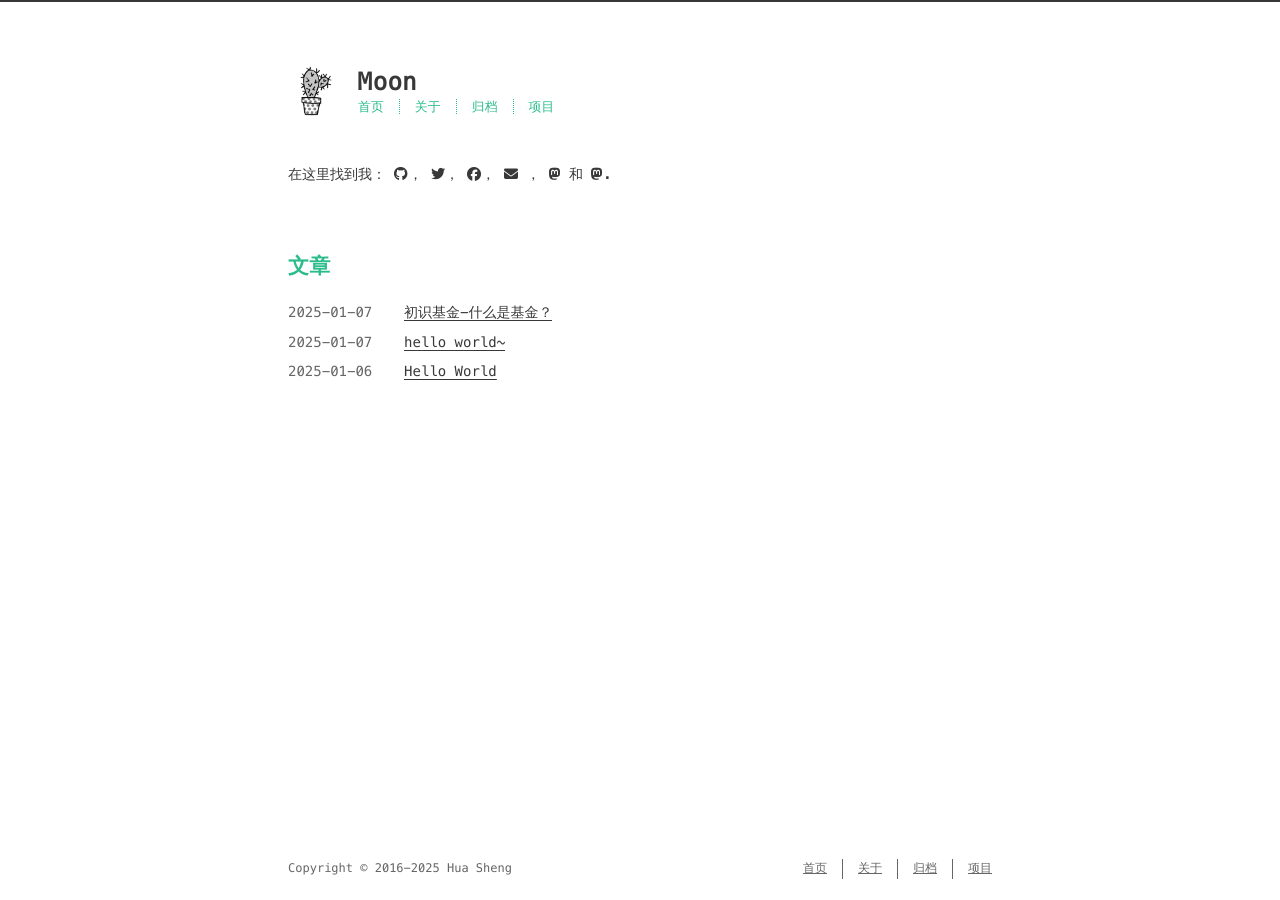
<file: index.html>
<!DOCTYPE html>
<html lang=zh>
<head>
    <!-- so meta -->
    <meta charset="utf-8">
    <meta http-equiv="X-UA-Compatible" content="IE=edge">
    <meta name="HandheldFriendly" content="True">
    <meta name="viewport" content="width=device-width, initial-scale=1, maximum-scale=5" />
    <meta property="og:type" content="website">
<meta property="og:title" content="Moon">
<meta property="og:url" content="http://example.com/index.html">
<meta property="og:site_name" content="Moon">
<meta property="og:locale" content="zh_CN">
<meta property="article:author" content="Hua Sheng">
<meta name="twitter:card" content="summary">
    
    
      
        
          <link rel="shortcut icon" href="/images/favicon.ico">
        
      
      
        
          <link rel="icon" type="image/png" href="/images/favicon-192x192.png" sizes="192x192">
        
      
      
        
          <link rel="apple-touch-icon" sizes="180x180" href="/images/apple-touch-icon.png">
        
      
    
    <!-- title -->
    <title>Moon</title>
    <!-- async scripts -->
    <!-- Google Analytics -->


    <!-- Umami Analytics -->


    <!-- styles -->
    
<link rel="stylesheet" href="/css/style.css">

    <!-- persian styles -->
    
    <!-- rss -->
    
    
	<!-- mathjax -->
	
<meta name="generator" content="Hexo 7.3.0"></head>

<body class="max-width mx-auto px3 ltr">
    
    <div class="content index py4 h-card">
        
          <header id="header">
  <a class="u-url u-uid" href="/">
  
    
      <img id="logo" alt class="u-logo" src="/images/logo.png" />
    
  
    <div id="title">
      <h1 class="p-name">Moon</h1>
    </div>
  </a>
  <div id="nav">
    <ul>
      <li class="icon">
        <a href="#" aria-label="目录"><i class="fa-solid fa-bars fa-2x"></i></a>
      </li>
      <!--
     --><li><a href="/">首页</a></li><!--
   --><!--
     --><li><a href="/about/">关于</a></li><!--
   --><!--
     --><li><a href="/archives/">归档</a></li><!--
   --><!--
     --><li><a target="_blank" rel="noopener" href="http://github.com/probberechts">项目</a></li><!--
   -->
    </ul>
  </div>
</header>

        
        <section id="about" class="p-note">
  
  
    <p>
      在这里找到我：
      
      
      
        
        
          <a class="icon u-url" target="_blank" rel="noopener me" href="http://github.com/probberechts/cactus-dark" aria-label="github" title="github">
            <i class="fa-brands fa-github"></i><!--
      ---></a><!--
    ---><!--
    --->， 
        
      
        
        
          <a class="icon u-url" target="_blank" rel="noopener me" href="/" aria-label="twitter" title="twitter">
            <i class="fa-brands fa-twitter"></i><!--
      ---></a><!--
    ---><!--
    --->， 
        
      
        
        
          <a class="icon u-url" target="_blank" rel="noopener me" href="/" aria-label="facebook" title="facebook">
            <i class="fa-brands fa-facebook"></i><!--
      ---></a><!--
    ---><!--
    --->， 
        
      
        
        
          <a class="icon u-email" target="_blank" rel="noopener" href="mailto:name@email.com" aria-label="mail" title="mail">
            <i class="fa-solid fa-envelope"></i><!--
      ---></a>
        <!--
    --->， 
        
      
        
        
          <a class="icon u-url" target="_blank" rel="noopener me" href="https://mastodon.social/@alice" aria-label="mastodon.social" title="mastodon.social">
            <i class="fa-brands fa-mastodon"></i><!--
      ---></a><!--
    ---><!--
    ---> 和 
        
      
        
        
          <a class="icon u-url" target="_blank" rel="noopener me" href="https://fosstodon.org/@alice" aria-label="fosstodon.org" title="fosstodon.org">
            <i class="fa-brands fa-mastodon"></i><!--
      ---></a><!--
    ---><!--
    --->.
        
      
    </p>
  
</section>

<section id="writing">
  <span class="h1"><a href="/archives/">文章</a></span>
  
  <ul class="post-list">
    
    
      
    
    
      <li class="post-item">
        
    <div class="meta">
      
        
          <time datetime="2025-01-07T03:27:17.000Z" class="dt-published" itemprop="datePublished">2025-01-07</time>
        
      
    </div>


        <span>
    
        <a class="" href="/2025/01/07/%E5%88%9D%E8%AF%86%E5%9F%BA%E9%87%91-%E4%BB%80%E4%B9%88%E6%98%AF%E5%9F%BA%E9%87%91%EF%BC%9F/">初识基金-什么是基金？</a>
    


</span>
      </li>
    
      <li class="post-item">
        
    <div class="meta">
      
        
          <time datetime="2025-01-07T02:15:30.000Z" class="dt-published" itemprop="datePublished">2025-01-07</time>
        
      
    </div>


        <span>
    
        <a class="" href="/2025/01/07/hello-world~/">hello world~</a>
    


</span>
      </li>
    
      <li class="post-item">
        
    <div class="meta">
      
        
          <time datetime="2025-01-06T09:08:22.749Z" class="dt-published" itemprop="datePublished">2025-01-06</time>
        
      
    </div>


        <span>
    
        <a class="" href="/2025/01/06/hello-world/">Hello World</a>
    


</span>
      </li>
    
  </ul>
  
</section>



        
        <footer id="footer">
  <div class="footer-left">
    Copyright &copy;
    
    
    2016-2025
    Hua Sheng
  </div>
  <div class="footer-right">
    <nav>
      <ul>
        <!--
       --><li><a href="/">首页</a></li><!--
     --><!--
       --><li><a href="/about/">关于</a></li><!--
     --><!--
       --><li><a href="/archives/">归档</a></li><!--
     --><!--
       --><li><a target="_blank" rel="noopener" href="http://github.com/probberechts">项目</a></li><!--
     -->
      </ul>
    </nav>
  </div>
</footer>

    </div>
    <!-- styles -->



  <link rel="preload" as="style" href="https://cdnjs.cloudflare.com/ajax/libs/font-awesome/6.4.0/css/all.min.css" crossorigin="anonymous" onload="this.onload=null;this.rel='stylesheet'"/>


    <!-- jquery -->

  <script src="https://cdnjs.cloudflare.com/ajax/libs/jquery/3.6.0/jquery.min.js" crossorigin="anonymous"></script>




<!-- clipboard -->


<script src="/js/main.js"></script>

<!-- search -->

<!-- Baidu Analytics -->

<!-- Cloudflare Analytics -->

<!-- Disqus Comments -->

<!-- utterances Comments -->

</body>
</html>
</file>
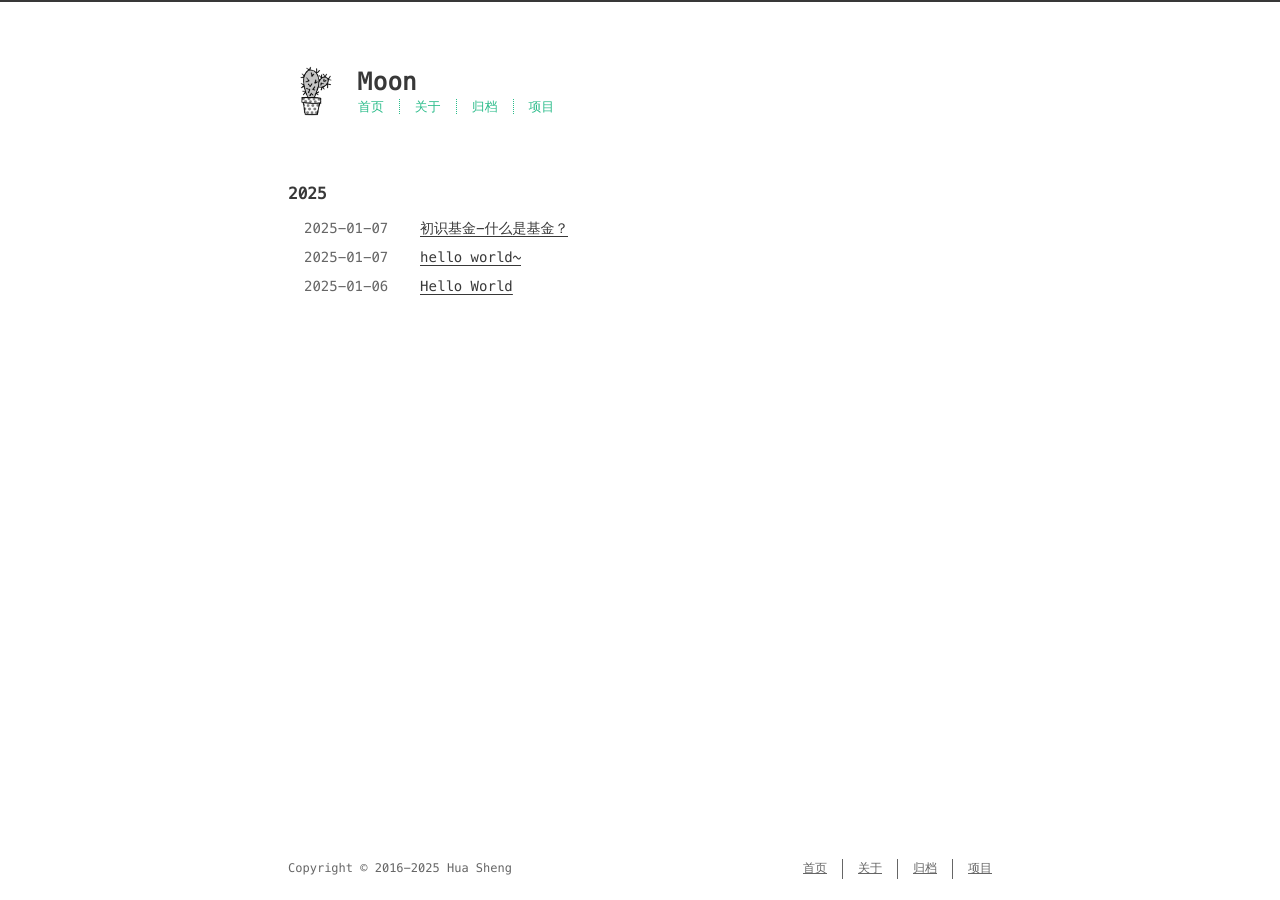
<file: archives/index.html>
<!DOCTYPE html>
<html lang=zh>
<head>
    <!-- so meta -->
    <meta charset="utf-8">
    <meta http-equiv="X-UA-Compatible" content="IE=edge">
    <meta name="HandheldFriendly" content="True">
    <meta name="viewport" content="width=device-width, initial-scale=1, maximum-scale=5" />
    <meta property="og:type" content="website">
<meta property="og:title" content="Moon">
<meta property="og:url" content="http://example.com/archives/index.html">
<meta property="og:site_name" content="Moon">
<meta property="og:locale" content="zh_CN">
<meta property="article:author" content="Hua Sheng">
<meta name="twitter:card" content="summary">
    
    
      
        
          <link rel="shortcut icon" href="/images/favicon.ico">
        
      
      
        
          <link rel="icon" type="image/png" href="/images/favicon-192x192.png" sizes="192x192">
        
      
      
        
          <link rel="apple-touch-icon" sizes="180x180" href="/images/apple-touch-icon.png">
        
      
    
    <!-- title -->
    <title>归档</title>
    <!-- async scripts -->
    <!-- Google Analytics -->


    <!-- Umami Analytics -->


    <!-- styles -->
    
<link rel="stylesheet" href="/css/style.css">

    <!-- persian styles -->
    
    <!-- rss -->
    
    
	<!-- mathjax -->
	
<meta name="generator" content="Hexo 7.3.0"></head>

<body class="max-width mx-auto px3 ltr">
    
    <div class="content index py4 ">
        
          <header id="header">
  <a class="u-url u-uid" href="/">
  
    
      <img id="logo" alt class="u-logo" src="/images/logo.png" />
    
  
    <div id="title">
      <h1 class="p-name">Moon</h1>
    </div>
  </a>
  <div id="nav">
    <ul>
      <li class="icon">
        <a href="#" aria-label="目录"><i class="fa-solid fa-bars fa-2x"></i></a>
      </li>
      <!--
     --><li><a href="/">首页</a></li><!--
   --><!--
     --><li><a href="/about/">关于</a></li><!--
   --><!--
     --><li><a href="/archives/">归档</a></li><!--
   --><!--
     --><li><a target="_blank" rel="noopener" href="http://github.com/probberechts">项目</a></li><!--
   -->
    </ul>
  </div>
</header>

        
        <div id="archive">
  <ul class="post-list">
    
    
    
    
      
      
      
      
        <li class="post-year"><h2>2025</h2></li>
      
      <li class="post-item">
        
    <div class="meta">
      
        
          <time datetime="2025-01-07T03:27:17.000Z" class="dt-published" itemprop="datePublished">2025-01-07</time>
        
      
    </div>


        <span>
    
        <a class="" href="/2025/01/07/%E5%88%9D%E8%AF%86%E5%9F%BA%E9%87%91-%E4%BB%80%E4%B9%88%E6%98%AF%E5%9F%BA%E9%87%91%EF%BC%9F/">初识基金-什么是基金？</a>
    


</span>
      </li>
    
      
      
      
      
      <li class="post-item">
        
    <div class="meta">
      
        
          <time datetime="2025-01-07T02:15:30.000Z" class="dt-published" itemprop="datePublished">2025-01-07</time>
        
      
    </div>


        <span>
    
        <a class="" href="/2025/01/07/hello-world~/">hello world~</a>
    


</span>
      </li>
    
      
      
      
      
      <li class="post-item">
        
    <div class="meta">
      
        
          <time datetime="2025-01-06T09:08:22.749Z" class="dt-published" itemprop="datePublished">2025-01-06</time>
        
      
    </div>


        <span>
    
        <a class="" href="/2025/01/06/hello-world/">Hello World</a>
    


</span>
      </li>
    
  </ul>
  

</div>

        
        <footer id="footer">
  <div class="footer-left">
    Copyright &copy;
    
    
    2016-2025
    Hua Sheng
  </div>
  <div class="footer-right">
    <nav>
      <ul>
        <!--
       --><li><a href="/">首页</a></li><!--
     --><!--
       --><li><a href="/about/">关于</a></li><!--
     --><!--
       --><li><a href="/archives/">归档</a></li><!--
     --><!--
       --><li><a target="_blank" rel="noopener" href="http://github.com/probberechts">项目</a></li><!--
     -->
      </ul>
    </nav>
  </div>
</footer>

    </div>
    <!-- styles -->



  <link rel="preload" as="style" href="https://cdnjs.cloudflare.com/ajax/libs/font-awesome/6.4.0/css/all.min.css" crossorigin="anonymous" onload="this.onload=null;this.rel='stylesheet'"/>


    <!-- jquery -->

  <script src="https://cdnjs.cloudflare.com/ajax/libs/jquery/3.6.0/jquery.min.js" crossorigin="anonymous"></script>




<!-- clipboard -->


<script src="/js/main.js"></script>

<!-- search -->

<!-- Baidu Analytics -->

<!-- Cloudflare Analytics -->

<!-- Disqus Comments -->

<!-- utterances Comments -->

</body>
</html>
</file>
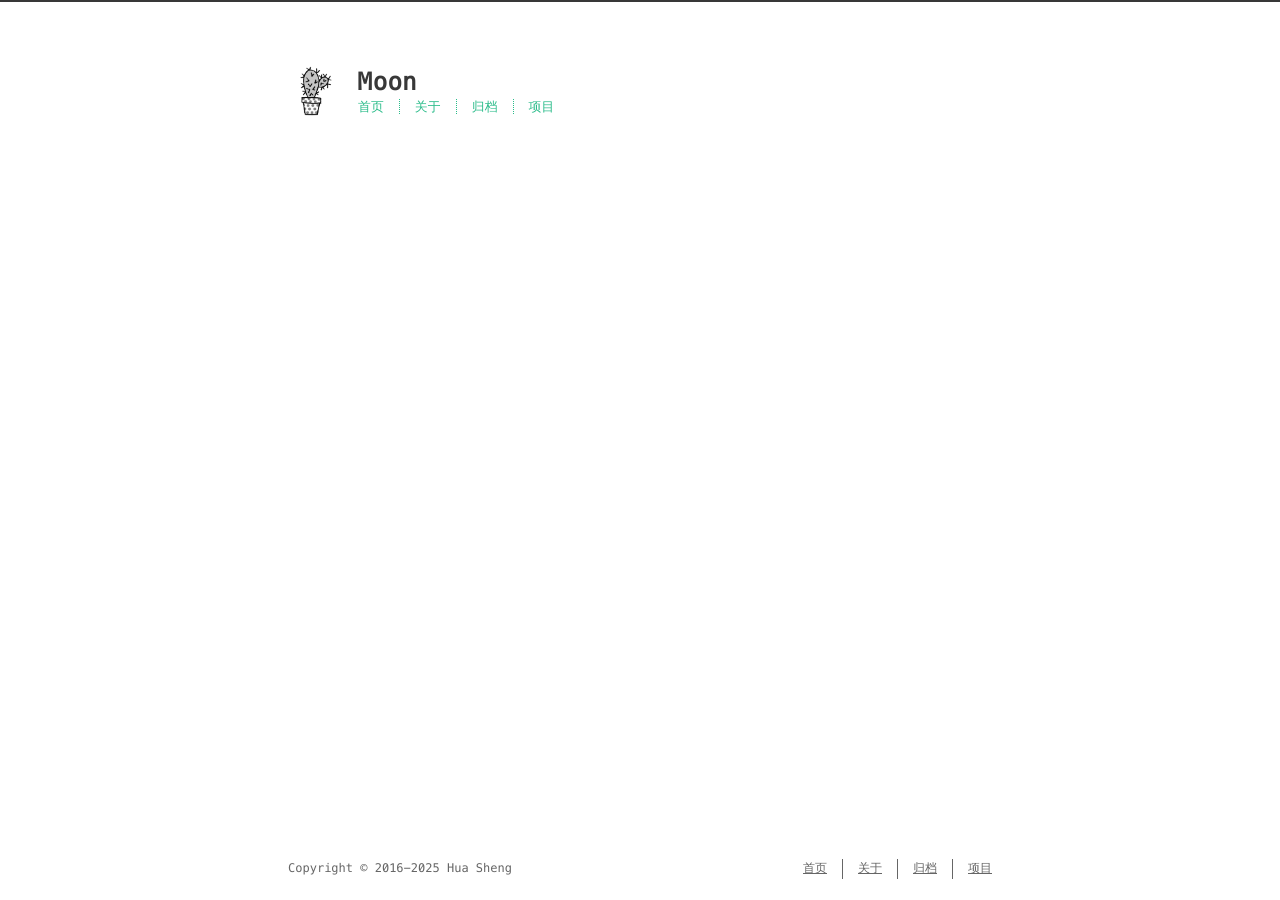
<file: chao/index.html>
<!DOCTYPE html>
<html lang=zh>
<head>
    <!-- so meta -->
    <meta charset="utf-8">
    <meta http-equiv="X-UA-Compatible" content="IE=edge">
    <meta name="HandheldFriendly" content="True">
    <meta name="viewport" content="width=device-width, initial-scale=1, maximum-scale=5" />
    <meta property="og:type" content="website">
<meta property="og:title" content="chao">
<meta property="og:url" content="http://example.com/chao/index.html">
<meta property="og:site_name" content="Moon">
<meta property="og:locale" content="zh_CN">
<meta property="article:published_time" content="2025-01-07T02:14:54.000Z">
<meta property="article:modified_time" content="2025-01-07T02:14:54.760Z">
<meta property="article:author" content="Hua Sheng">
<meta name="twitter:card" content="summary">
    
    
      
        
          <link rel="shortcut icon" href="/images/favicon.ico">
        
      
      
        
          <link rel="icon" type="image/png" href="/images/favicon-192x192.png" sizes="192x192">
        
      
      
        
          <link rel="apple-touch-icon" sizes="180x180" href="/images/apple-touch-icon.png">
        
      
    
    <!-- title -->
    <title>chao</title>
    <!-- async scripts -->
    <!-- Google Analytics -->


    <!-- Umami Analytics -->


    <!-- styles -->
    
<link rel="stylesheet" href="/css/style.css">

    <!-- persian styles -->
    
    <!-- rss -->
    
    
	<!-- mathjax -->
	
<meta name="generator" content="Hexo 7.3.0"></head>

<body class="max-width mx-auto px3 ltr">
    
    <div class="content index py4 ">
        
          <header id="header">
  <a class="u-url u-uid" href="/">
  
    
      <img id="logo" alt class="u-logo" src="/images/logo.png" />
    
  
    <div id="title">
      <h1 class="p-name">Moon</h1>
    </div>
  </a>
  <div id="nav">
    <ul>
      <li class="icon">
        <a href="#" aria-label="目录"><i class="fa-solid fa-bars fa-2x"></i></a>
      </li>
      <!--
     --><li><a href="/">首页</a></li><!--
   --><!--
     --><li><a href="/about/">关于</a></li><!--
   --><!--
     --><li><a href="/archives/">归档</a></li><!--
   --><!--
     --><li><a target="_blank" rel="noopener" href="http://github.com/probberechts">项目</a></li><!--
   -->
    </ul>
  </div>
</header>

        
        <article class="post" itemscope itemtype="http://schema.org/BlogPosting">
  

  <div class="content" itemprop="articleBody">
      
          
        
  </div>
</article>

        
        <footer id="footer">
  <div class="footer-left">
    Copyright &copy;
    
    
    2016-2025
    Hua Sheng
  </div>
  <div class="footer-right">
    <nav>
      <ul>
        <!--
       --><li><a href="/">首页</a></li><!--
     --><!--
       --><li><a href="/about/">关于</a></li><!--
     --><!--
       --><li><a href="/archives/">归档</a></li><!--
     --><!--
       --><li><a target="_blank" rel="noopener" href="http://github.com/probberechts">项目</a></li><!--
     -->
      </ul>
    </nav>
  </div>
</footer>

    </div>
    <!-- styles -->



  <link rel="preload" as="style" href="https://cdnjs.cloudflare.com/ajax/libs/font-awesome/6.4.0/css/all.min.css" crossorigin="anonymous" onload="this.onload=null;this.rel='stylesheet'"/>


    <!-- jquery -->

  <script src="https://cdnjs.cloudflare.com/ajax/libs/jquery/3.6.0/jquery.min.js" crossorigin="anonymous"></script>




<!-- clipboard -->


<script src="/js/main.js"></script>

<!-- search -->

<!-- Baidu Analytics -->

<!-- Cloudflare Analytics -->

<!-- Disqus Comments -->

<!-- utterances Comments -->

</body>
</html>
</file>
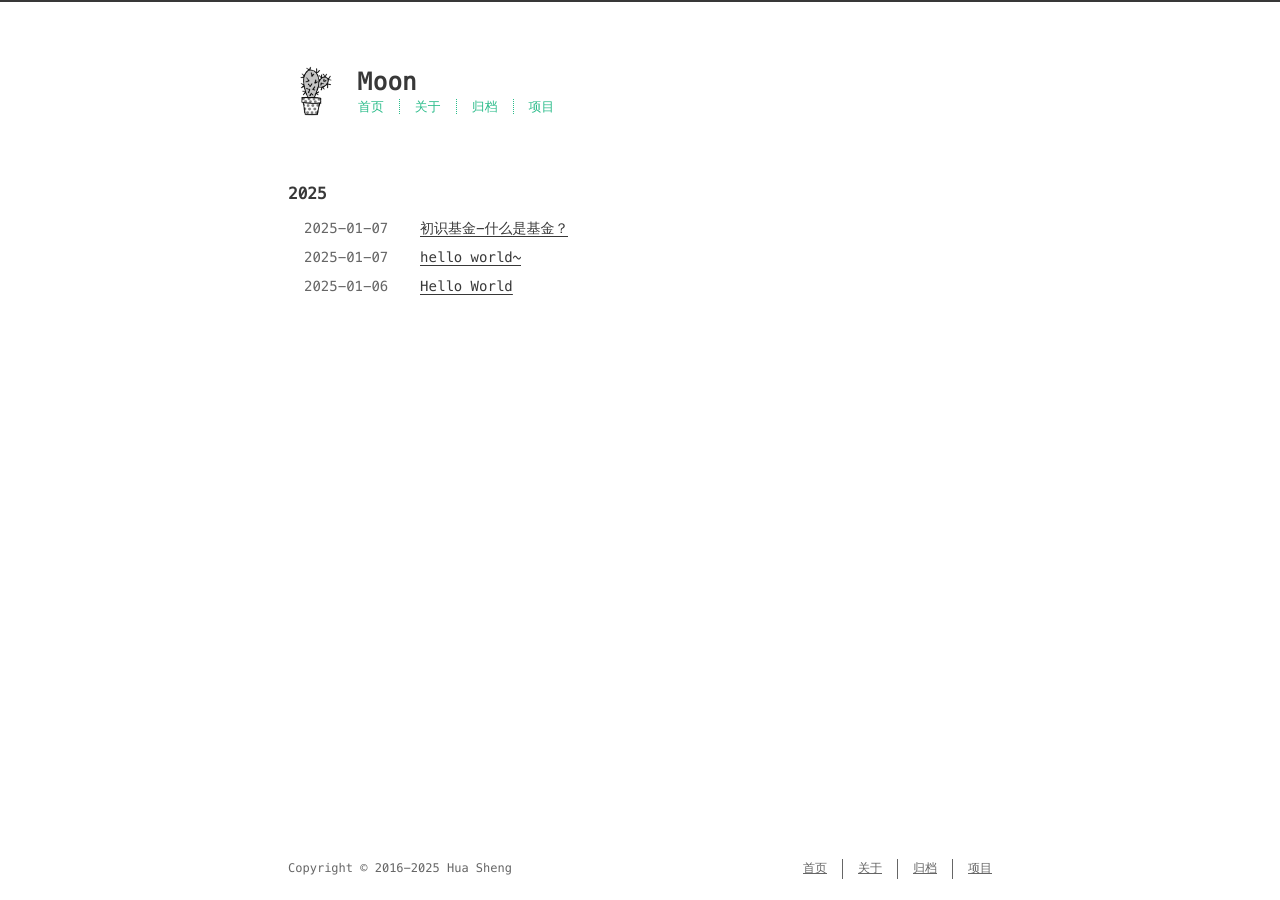
<file: archives/2025/index.html>
<!DOCTYPE html>
<html lang=zh>
<head>
    <!-- so meta -->
    <meta charset="utf-8">
    <meta http-equiv="X-UA-Compatible" content="IE=edge">
    <meta name="HandheldFriendly" content="True">
    <meta name="viewport" content="width=device-width, initial-scale=1, maximum-scale=5" />
    <meta property="og:type" content="website">
<meta property="og:title" content="Moon">
<meta property="og:url" content="http://example.com/archives/2025/index.html">
<meta property="og:site_name" content="Moon">
<meta property="og:locale" content="zh_CN">
<meta property="article:author" content="Hua Sheng">
<meta name="twitter:card" content="summary">
    
    
      
        
          <link rel="shortcut icon" href="/images/favicon.ico">
        
      
      
        
          <link rel="icon" type="image/png" href="/images/favicon-192x192.png" sizes="192x192">
        
      
      
        
          <link rel="apple-touch-icon" sizes="180x180" href="/images/apple-touch-icon.png">
        
      
    
    <!-- title -->
    <title>归档: 2025</title>
    <!-- async scripts -->
    <!-- Google Analytics -->


    <!-- Umami Analytics -->


    <!-- styles -->
    
<link rel="stylesheet" href="/css/style.css">

    <!-- persian styles -->
    
    <!-- rss -->
    
    
	<!-- mathjax -->
	
<meta name="generator" content="Hexo 7.3.0"></head>

<body class="max-width mx-auto px3 ltr">
    
    <div class="content index py4 ">
        
          <header id="header">
  <a class="u-url u-uid" href="/">
  
    
      <img id="logo" alt class="u-logo" src="/images/logo.png" />
    
  
    <div id="title">
      <h1 class="p-name">Moon</h1>
    </div>
  </a>
  <div id="nav">
    <ul>
      <li class="icon">
        <a href="#" aria-label="目录"><i class="fa-solid fa-bars fa-2x"></i></a>
      </li>
      <!--
     --><li><a href="/">首页</a></li><!--
   --><!--
     --><li><a href="/about/">关于</a></li><!--
   --><!--
     --><li><a href="/archives/">归档</a></li><!--
   --><!--
     --><li><a target="_blank" rel="noopener" href="http://github.com/probberechts">项目</a></li><!--
   -->
    </ul>
  </div>
</header>

        
        <div id="archive">
  <ul class="post-list">
    
    
    
    
      
      
      
      
        <li class="post-year"><h2>2025</h2></li>
      
      <li class="post-item">
        
    <div class="meta">
      
        
          <time datetime="2025-01-07T03:27:17.000Z" class="dt-published" itemprop="datePublished">2025-01-07</time>
        
      
    </div>


        <span>
    
        <a class="" href="/2025/01/07/%E5%88%9D%E8%AF%86%E5%9F%BA%E9%87%91-%E4%BB%80%E4%B9%88%E6%98%AF%E5%9F%BA%E9%87%91%EF%BC%9F/">初识基金-什么是基金？</a>
    


</span>
      </li>
    
      
      
      
      
      <li class="post-item">
        
    <div class="meta">
      
        
          <time datetime="2025-01-07T02:15:30.000Z" class="dt-published" itemprop="datePublished">2025-01-07</time>
        
      
    </div>


        <span>
    
        <a class="" href="/2025/01/07/hello-world~/">hello world~</a>
    


</span>
      </li>
    
      
      
      
      
      <li class="post-item">
        
    <div class="meta">
      
        
          <time datetime="2025-01-06T09:08:22.749Z" class="dt-published" itemprop="datePublished">2025-01-06</time>
        
      
    </div>


        <span>
    
        <a class="" href="/2025/01/06/hello-world/">Hello World</a>
    


</span>
      </li>
    
  </ul>
  

</div>

        
        <footer id="footer">
  <div class="footer-left">
    Copyright &copy;
    
    
    2016-2025
    Hua Sheng
  </div>
  <div class="footer-right">
    <nav>
      <ul>
        <!--
       --><li><a href="/">首页</a></li><!--
     --><!--
       --><li><a href="/about/">关于</a></li><!--
     --><!--
       --><li><a href="/archives/">归档</a></li><!--
     --><!--
       --><li><a target="_blank" rel="noopener" href="http://github.com/probberechts">项目</a></li><!--
     -->
      </ul>
    </nav>
  </div>
</footer>

    </div>
    <!-- styles -->



  <link rel="preload" as="style" href="https://cdnjs.cloudflare.com/ajax/libs/font-awesome/6.4.0/css/all.min.css" crossorigin="anonymous" onload="this.onload=null;this.rel='stylesheet'"/>


    <!-- jquery -->

  <script src="https://cdnjs.cloudflare.com/ajax/libs/jquery/3.6.0/jquery.min.js" crossorigin="anonymous"></script>




<!-- clipboard -->


<script src="/js/main.js"></script>

<!-- search -->

<!-- Baidu Analytics -->

<!-- Cloudflare Analytics -->

<!-- Disqus Comments -->

<!-- utterances Comments -->

</body>
</html>
</file>
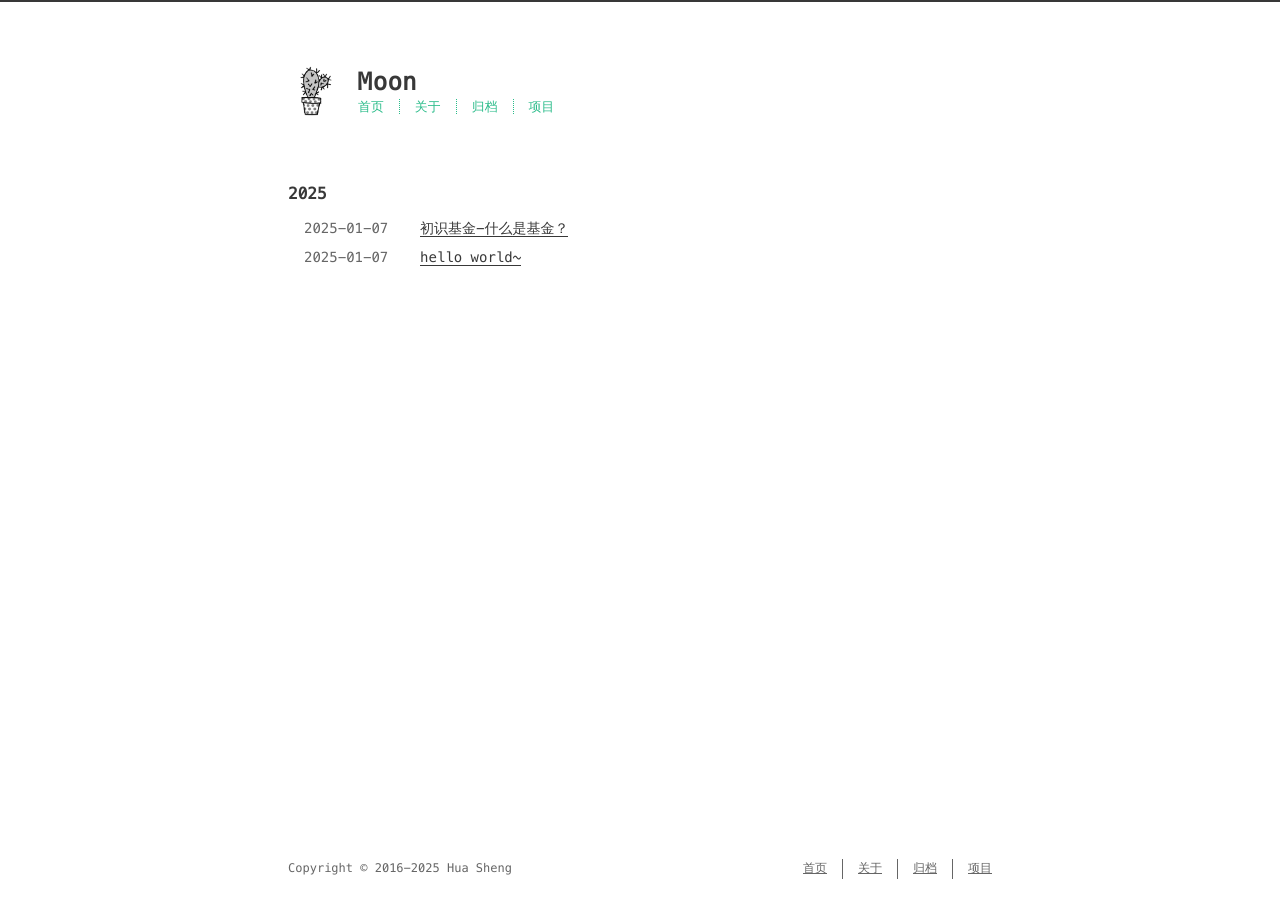
<file: tags/金融-基金/index.html>
<!DOCTYPE html>
<html lang=zh>
<head>
    <!-- so meta -->
    <meta charset="utf-8">
    <meta http-equiv="X-UA-Compatible" content="IE=edge">
    <meta name="HandheldFriendly" content="True">
    <meta name="viewport" content="width=device-width, initial-scale=1, maximum-scale=5" />
    <meta property="og:type" content="website">
<meta property="og:title" content="Moon">
<meta property="og:url" content="http://example.com/tags/%E9%87%91%E8%9E%8D-%E5%9F%BA%E9%87%91/index.html">
<meta property="og:site_name" content="Moon">
<meta property="og:locale" content="zh_CN">
<meta property="article:author" content="Hua Sheng">
<meta name="twitter:card" content="summary">
    
    
      
        
          <link rel="shortcut icon" href="/images/favicon.ico">
        
      
      
        
          <link rel="icon" type="image/png" href="/images/favicon-192x192.png" sizes="192x192">
        
      
      
        
          <link rel="apple-touch-icon" sizes="180x180" href="/images/apple-touch-icon.png">
        
      
    
    <!-- title -->
    <title>标签: 金融\基金</title>
    <!-- async scripts -->
    <!-- Google Analytics -->


    <!-- Umami Analytics -->


    <!-- styles -->
    
<link rel="stylesheet" href="/css/style.css">

    <!-- persian styles -->
    
    <!-- rss -->
    
    
	<!-- mathjax -->
	
<meta name="generator" content="Hexo 7.3.0"></head>

<body class="max-width mx-auto px3 ltr">
    
    <div class="content index py4 ">
        
          <header id="header">
  <a class="u-url u-uid" href="/">
  
    
      <img id="logo" alt class="u-logo" src="/images/logo.png" />
    
  
    <div id="title">
      <h1 class="p-name">Moon</h1>
    </div>
  </a>
  <div id="nav">
    <ul>
      <li class="icon">
        <a href="#" aria-label="目录"><i class="fa-solid fa-bars fa-2x"></i></a>
      </li>
      <!--
     --><li><a href="/">首页</a></li><!--
   --><!--
     --><li><a href="/about/">关于</a></li><!--
   --><!--
     --><li><a href="/archives/">归档</a></li><!--
   --><!--
     --><li><a target="_blank" rel="noopener" href="http://github.com/probberechts">项目</a></li><!--
   -->
    </ul>
  </div>
</header>

        
        <div id="archive">
  <ul class="post-list">
    
    
    
    
      
      
      
      
        <li class="post-year"><h2>2025</h2></li>
      
      <li class="post-item">
        
    <div class="meta">
      
        
          <time datetime="2025-01-07T03:27:17.000Z" class="dt-published" itemprop="datePublished">2025-01-07</time>
        
      
    </div>


        <span>
    
        <a class="" href="/2025/01/07/%E5%88%9D%E8%AF%86%E5%9F%BA%E9%87%91-%E4%BB%80%E4%B9%88%E6%98%AF%E5%9F%BA%E9%87%91%EF%BC%9F/">初识基金-什么是基金？</a>
    


</span>
      </li>
    
      
      
      
      
      <li class="post-item">
        
    <div class="meta">
      
        
          <time datetime="2025-01-07T02:15:30.000Z" class="dt-published" itemprop="datePublished">2025-01-07</time>
        
      
    </div>


        <span>
    
        <a class="" href="/2025/01/07/hello-world~/">hello world~</a>
    


</span>
      </li>
    
  </ul>
  

</div>

        
        <footer id="footer">
  <div class="footer-left">
    Copyright &copy;
    
    
    2016-2025
    Hua Sheng
  </div>
  <div class="footer-right">
    <nav>
      <ul>
        <!--
       --><li><a href="/">首页</a></li><!--
     --><!--
       --><li><a href="/about/">关于</a></li><!--
     --><!--
       --><li><a href="/archives/">归档</a></li><!--
     --><!--
       --><li><a target="_blank" rel="noopener" href="http://github.com/probberechts">项目</a></li><!--
     -->
      </ul>
    </nav>
  </div>
</footer>

    </div>
    <!-- styles -->



  <link rel="preload" as="style" href="https://cdnjs.cloudflare.com/ajax/libs/font-awesome/6.4.0/css/all.min.css" crossorigin="anonymous" onload="this.onload=null;this.rel='stylesheet'"/>


    <!-- jquery -->

  <script src="https://cdnjs.cloudflare.com/ajax/libs/jquery/3.6.0/jquery.min.js" crossorigin="anonymous"></script>




<!-- clipboard -->


<script src="/js/main.js"></script>

<!-- search -->

<!-- Baidu Analytics -->

<!-- Cloudflare Analytics -->

<!-- Disqus Comments -->

<!-- utterances Comments -->

</body>
</html>
</file>
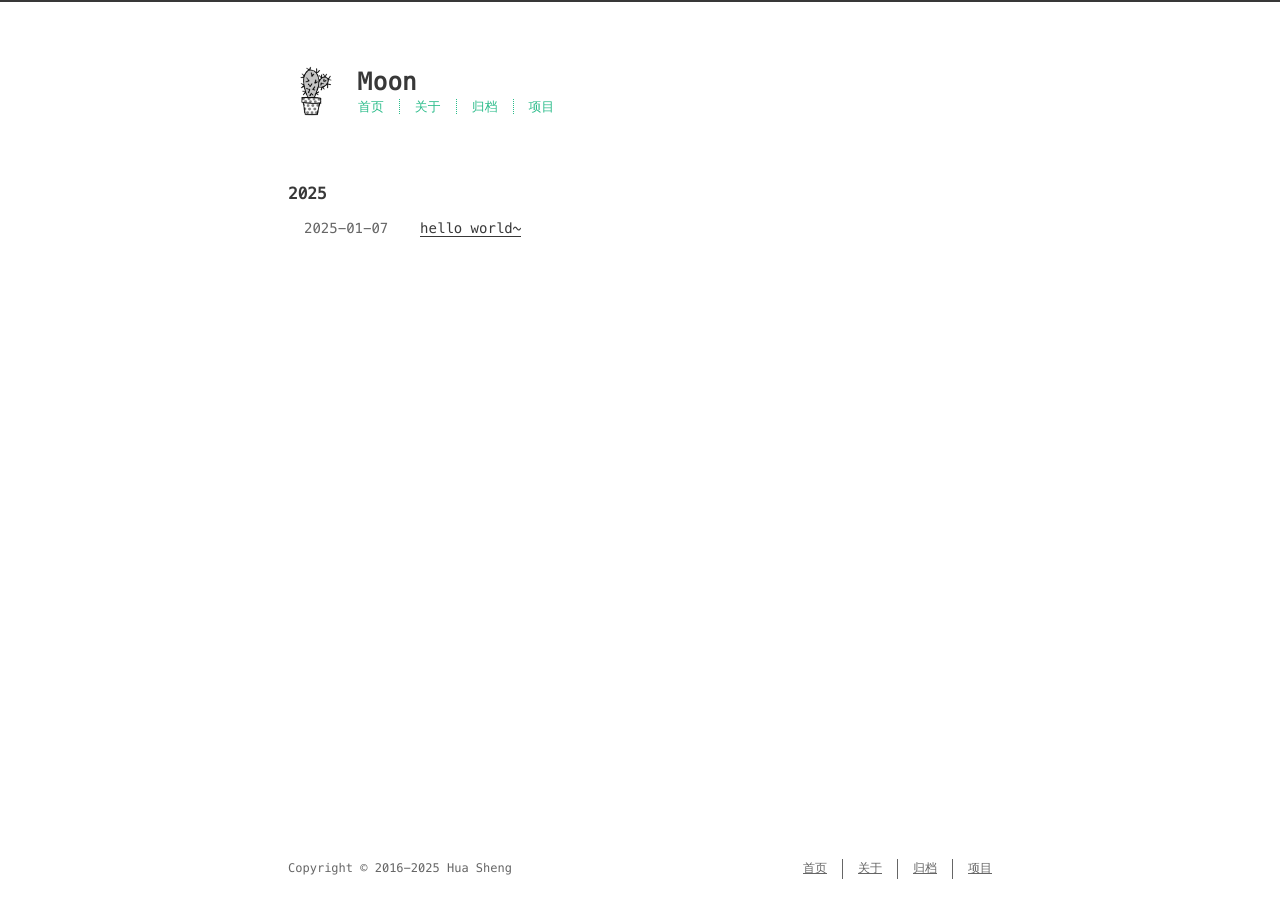
<file: tags/金融/index.html>
<!DOCTYPE html>
<html lang=zh>
<head>
    <!-- so meta -->
    <meta charset="utf-8">
    <meta http-equiv="X-UA-Compatible" content="IE=edge">
    <meta name="HandheldFriendly" content="True">
    <meta name="viewport" content="width=device-width, initial-scale=1, maximum-scale=5" />
    <meta property="og:type" content="website">
<meta property="og:title" content="Moon">
<meta property="og:url" content="http://example.com/tags/%E9%87%91%E8%9E%8D/index.html">
<meta property="og:site_name" content="Moon">
<meta property="og:locale" content="zh_CN">
<meta property="article:author" content="Hua Sheng">
<meta name="twitter:card" content="summary">
    
    
      
        
          <link rel="shortcut icon" href="/images/favicon.ico">
        
      
      
        
          <link rel="icon" type="image/png" href="/images/favicon-192x192.png" sizes="192x192">
        
      
      
        
          <link rel="apple-touch-icon" sizes="180x180" href="/images/apple-touch-icon.png">
        
      
    
    <!-- title -->
    <title>标签: 金融</title>
    <!-- async scripts -->
    <!-- Google Analytics -->


    <!-- Umami Analytics -->


    <!-- styles -->
    
<link rel="stylesheet" href="/css/style.css">

    <!-- persian styles -->
    
    <!-- rss -->
    
    
	<!-- mathjax -->
	
<meta name="generator" content="Hexo 7.3.0"></head>

<body class="max-width mx-auto px3 ltr">
    
    <div class="content index py4 ">
        
          <header id="header">
  <a class="u-url u-uid" href="/">
  
    
      <img id="logo" alt class="u-logo" src="/images/logo.png" />
    
  
    <div id="title">
      <h1 class="p-name">Moon</h1>
    </div>
  </a>
  <div id="nav">
    <ul>
      <li class="icon">
        <a href="#" aria-label="目录"><i class="fa-solid fa-bars fa-2x"></i></a>
      </li>
      <!--
     --><li><a href="/">首页</a></li><!--
   --><!--
     --><li><a href="/about/">关于</a></li><!--
   --><!--
     --><li><a href="/archives/">归档</a></li><!--
   --><!--
     --><li><a target="_blank" rel="noopener" href="http://github.com/probberechts">项目</a></li><!--
   -->
    </ul>
  </div>
</header>

        
        <div id="archive">
  <ul class="post-list">
    
    
    
    
      
      
      
      
        <li class="post-year"><h2>2025</h2></li>
      
      <li class="post-item">
        
    <div class="meta">
      
        
          <time datetime="2025-01-07T02:15:30.000Z" class="dt-published" itemprop="datePublished">2025-01-07</time>
        
      
    </div>


        <span>
    
        <a class="" href="/2025/01/07/hello-world~/">hello world~</a>
    


</span>
      </li>
    
  </ul>
  

</div>

        
        <footer id="footer">
  <div class="footer-left">
    Copyright &copy;
    
    
    2016-2025
    Hua Sheng
  </div>
  <div class="footer-right">
    <nav>
      <ul>
        <!--
       --><li><a href="/">首页</a></li><!--
     --><!--
       --><li><a href="/about/">关于</a></li><!--
     --><!--
       --><li><a href="/archives/">归档</a></li><!--
     --><!--
       --><li><a target="_blank" rel="noopener" href="http://github.com/probberechts">项目</a></li><!--
     -->
      </ul>
    </nav>
  </div>
</footer>

    </div>
    <!-- styles -->



  <link rel="preload" as="style" href="https://cdnjs.cloudflare.com/ajax/libs/font-awesome/6.4.0/css/all.min.css" crossorigin="anonymous" onload="this.onload=null;this.rel='stylesheet'"/>


    <!-- jquery -->

  <script src="https://cdnjs.cloudflare.com/ajax/libs/jquery/3.6.0/jquery.min.js" crossorigin="anonymous"></script>




<!-- clipboard -->


<script src="/js/main.js"></script>

<!-- search -->

<!-- Baidu Analytics -->

<!-- Cloudflare Analytics -->

<!-- Disqus Comments -->

<!-- utterances Comments -->

</body>
</html>
</file>
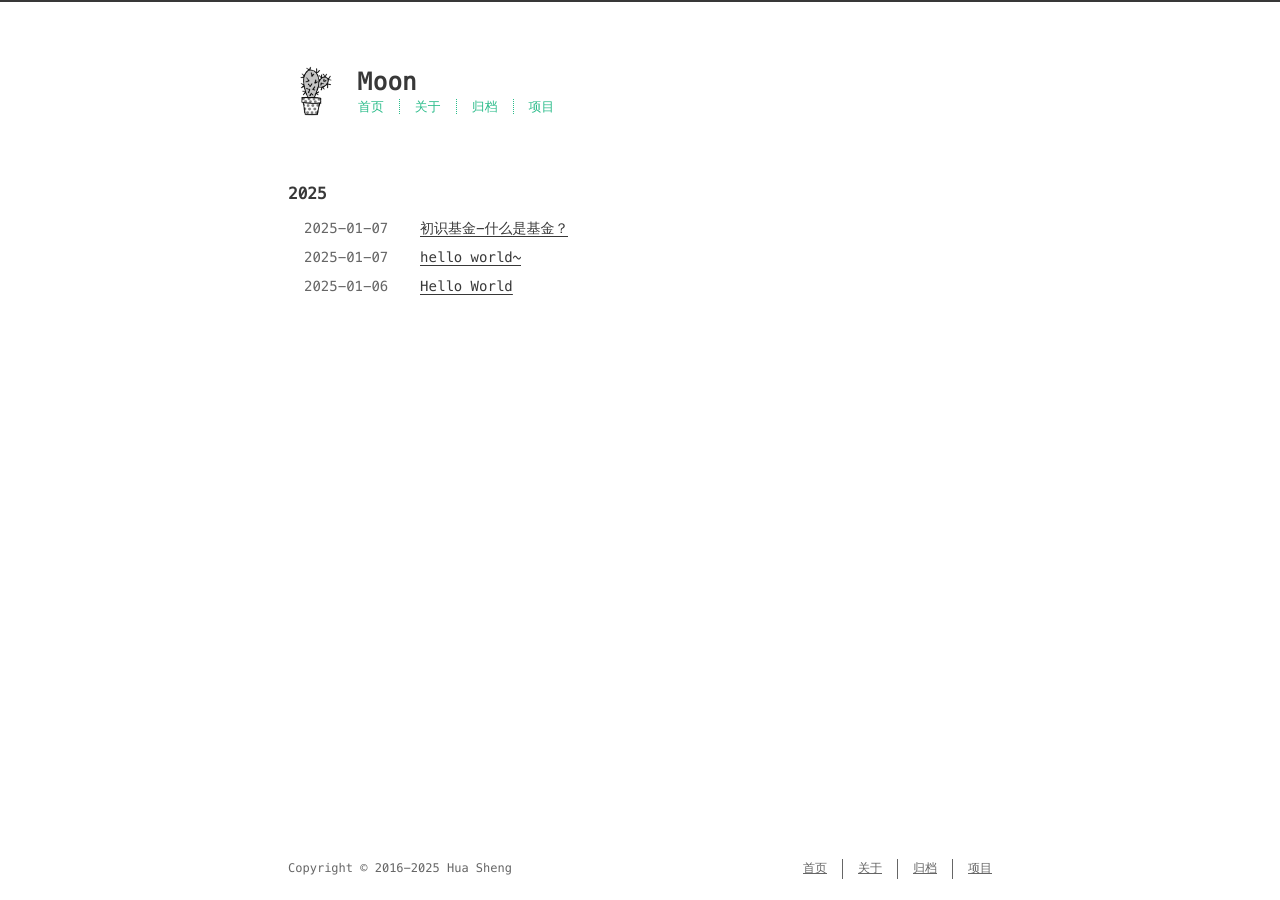
<file: archives/2025/01/index.html>
<!DOCTYPE html>
<html lang=zh>
<head>
    <!-- so meta -->
    <meta charset="utf-8">
    <meta http-equiv="X-UA-Compatible" content="IE=edge">
    <meta name="HandheldFriendly" content="True">
    <meta name="viewport" content="width=device-width, initial-scale=1, maximum-scale=5" />
    <meta property="og:type" content="website">
<meta property="og:title" content="Moon">
<meta property="og:url" content="http://example.com/archives/2025/01/index.html">
<meta property="og:site_name" content="Moon">
<meta property="og:locale" content="zh_CN">
<meta property="article:author" content="Hua Sheng">
<meta name="twitter:card" content="summary">
    
    
      
        
          <link rel="shortcut icon" href="/images/favicon.ico">
        
      
      
        
          <link rel="icon" type="image/png" href="/images/favicon-192x192.png" sizes="192x192">
        
      
      
        
          <link rel="apple-touch-icon" sizes="180x180" href="/images/apple-touch-icon.png">
        
      
    
    <!-- title -->
    <title>归档: 2025/1</title>
    <!-- async scripts -->
    <!-- Google Analytics -->


    <!-- Umami Analytics -->


    <!-- styles -->
    
<link rel="stylesheet" href="/css/style.css">

    <!-- persian styles -->
    
    <!-- rss -->
    
    
	<!-- mathjax -->
	
<meta name="generator" content="Hexo 7.3.0"></head>

<body class="max-width mx-auto px3 ltr">
    
    <div class="content index py4 ">
        
          <header id="header">
  <a class="u-url u-uid" href="/">
  
    
      <img id="logo" alt class="u-logo" src="/images/logo.png" />
    
  
    <div id="title">
      <h1 class="p-name">Moon</h1>
    </div>
  </a>
  <div id="nav">
    <ul>
      <li class="icon">
        <a href="#" aria-label="目录"><i class="fa-solid fa-bars fa-2x"></i></a>
      </li>
      <!--
     --><li><a href="/">首页</a></li><!--
   --><!--
     --><li><a href="/about/">关于</a></li><!--
   --><!--
     --><li><a href="/archives/">归档</a></li><!--
   --><!--
     --><li><a target="_blank" rel="noopener" href="http://github.com/probberechts">项目</a></li><!--
   -->
    </ul>
  </div>
</header>

        
        <div id="archive">
  <ul class="post-list">
    
    
    
    
      
      
      
      
        <li class="post-year"><h2>2025</h2></li>
      
      <li class="post-item">
        
    <div class="meta">
      
        
          <time datetime="2025-01-07T03:27:17.000Z" class="dt-published" itemprop="datePublished">2025-01-07</time>
        
      
    </div>


        <span>
    
        <a class="" href="/2025/01/07/%E5%88%9D%E8%AF%86%E5%9F%BA%E9%87%91-%E4%BB%80%E4%B9%88%E6%98%AF%E5%9F%BA%E9%87%91%EF%BC%9F/">初识基金-什么是基金？</a>
    


</span>
      </li>
    
      
      
      
      
      <li class="post-item">
        
    <div class="meta">
      
        
          <time datetime="2025-01-07T02:15:30.000Z" class="dt-published" itemprop="datePublished">2025-01-07</time>
        
      
    </div>


        <span>
    
        <a class="" href="/2025/01/07/hello-world~/">hello world~</a>
    


</span>
      </li>
    
      
      
      
      
      <li class="post-item">
        
    <div class="meta">
      
        
          <time datetime="2025-01-06T09:08:22.749Z" class="dt-published" itemprop="datePublished">2025-01-06</time>
        
      
    </div>


        <span>
    
        <a class="" href="/2025/01/06/hello-world/">Hello World</a>
    


</span>
      </li>
    
  </ul>
  

</div>

        
        <footer id="footer">
  <div class="footer-left">
    Copyright &copy;
    
    
    2016-2025
    Hua Sheng
  </div>
  <div class="footer-right">
    <nav>
      <ul>
        <!--
       --><li><a href="/">首页</a></li><!--
     --><!--
       --><li><a href="/about/">关于</a></li><!--
     --><!--
       --><li><a href="/archives/">归档</a></li><!--
     --><!--
       --><li><a target="_blank" rel="noopener" href="http://github.com/probberechts">项目</a></li><!--
     -->
      </ul>
    </nav>
  </div>
</footer>

    </div>
    <!-- styles -->



  <link rel="preload" as="style" href="https://cdnjs.cloudflare.com/ajax/libs/font-awesome/6.4.0/css/all.min.css" crossorigin="anonymous" onload="this.onload=null;this.rel='stylesheet'"/>


    <!-- jquery -->

  <script src="https://cdnjs.cloudflare.com/ajax/libs/jquery/3.6.0/jquery.min.js" crossorigin="anonymous"></script>




<!-- clipboard -->


<script src="/js/main.js"></script>

<!-- search -->

<!-- Baidu Analytics -->

<!-- Cloudflare Analytics -->

<!-- Disqus Comments -->

<!-- utterances Comments -->

</body>
</html>
</file>
<file: css/style.css>
.inline {
  display: inline;
}
.block {
  display: block;
}
.inline-block {
  display: inline-block;
}
.table {
  display: table;
}
.table-cell {
  display: table-cell;
}
.overflow-hidden {
  overflow: hidden;
}
.overflow-scroll {
  overflow: scroll;
}
.overflow-auto {
  overflow: auto;
}
.clearfix:before,
.clearfix:after {
  display: table;
  content: " ";
}
.clearfix:after {
  clear: both;
}
.left {
  float: left;
}
.right {
  float: right;
}
.fit {
  max-width: 100%;
}
.truncate {
  display: inline-block;
  overflow: hidden;
  text-overflow: ellipsis;
  white-space: nowrap;
}
.max-width-1 {
  max-width: 24rem;
}
.max-width-2 {
  max-width: 32rem;
}
.max-width-3 {
  max-width: 48rem;
}
.max-width-4 {
  max-width: 64rem;
}
.border-box {
  box-sizing: border-box;
}
.m0 {
  margin: 0;
}
.mt0 {
  margin-top: 0;
}
.mr0 {
  margin-right: 0;
}
.mb0 {
  margin-bottom: 0;
}
.ml0 {
  margin-left: 0;
}
.mx0 {
  margin-right: 0;
  margin-left: 0;
}
.my0 {
  margin-top: 0;
  margin-bottom: 0;
}
.m1 {
  margin: 0.5rem;
}
.mt1 {
  margin-top: 0.5rem;
}
.mr1 {
  margin-right: 0.5rem;
}
.mb1 {
  margin-bottom: 0.5rem;
}
.ml1 {
  margin-left: 0.5rem;
}
.mx1 {
  margin-right: 0.5rem;
  margin-left: 0.5rem;
}
.my1 {
  margin-top: 0.5rem;
  margin-bottom: 0.5rem;
}
.m2 {
  margin: 1rem;
}
.mt2 {
  margin-top: 1rem;
}
.mr2 {
  margin-right: 1rem;
}
.mb2 {
  margin-bottom: 1rem;
}
.ml2 {
  margin-left: 1rem;
}
.mx2 {
  margin-right: 1rem;
  margin-left: 1rem;
}
.my2 {
  margin-top: 1rem;
  margin-bottom: 1rem;
}
.m3 {
  margin: 2rem;
}
.mt3 {
  margin-top: 2rem;
}
.mr3 {
  margin-right: 2rem;
}
.mb3 {
  margin-bottom: 2rem;
}
.ml3 {
  margin-left: 2rem;
}
.mx3 {
  margin-right: 2rem;
  margin-left: 2rem;
}
.my3 {
  margin-top: 2rem;
  margin-bottom: 2rem;
}
.m4 {
  margin: 4rem;
}
.mt4 {
  margin-top: 4rem;
}
.mr4 {
  margin-right: 4rem;
}
.mb4 {
  margin-bottom: 4rem;
}
.ml4 {
  margin-left: 4rem;
}
.mx4 {
  margin-right: 4rem;
  margin-left: 4rem;
}
.my4 {
  margin-top: 4rem;
  margin-bottom: 4rem;
}
.mxn1 {
  margin-right: -0.5rem;
  margin-left: -0.5rem;
}
.mxn2 {
  margin-right: -1rem;
  margin-left: -1rem;
}
.mxn3 {
  margin-right: -2rem;
  margin-left: -2rem;
}
.mxn4 {
  margin-right: -4rem;
  margin-left: -4rem;
}
.ml-auto {
  margin-left: auto;
}
.mr-auto {
  margin-right: auto;
}
.mx-auto {
  margin-right: auto;
  margin-left: auto;
}
.p0 {
  padding: 0;
}
.pt0 {
  padding-top: 0;
}
.pr0 {
  padding-right: 0;
}
.pb0 {
  padding-bottom: 0;
}
.pl0 {
  padding-left: 0;
}
.px0 {
  padding-right: 0;
  padding-left: 0;
}
.py0 {
  padding-top: 0;
  padding-bottom: 0;
}
.p1 {
  padding: 0.5rem;
}
.pt1 {
  padding-top: 0.5rem;
}
.pr1 {
  padding-right: 0.5rem;
}
.pb1 {
  padding-bottom: 0.5rem;
}
.pl1 {
  padding-left: 0.5rem;
}
.py1 {
  padding-top: 0.5rem;
  padding-bottom: 0.5rem;
}
.px1 {
  padding-right: 0.5rem;
  padding-left: 0.5rem;
}
.p2 {
  padding: 1rem;
}
.pt2 {
  padding-top: 1rem;
}
.pr2 {
  padding-right: 1rem;
}
.pb2 {
  padding-bottom: 1rem;
}
.pl2 {
  padding-left: 1rem;
}
.py2 {
  padding-top: 1rem;
  padding-bottom: 1rem;
}
.px2 {
  padding-right: 1rem;
  padding-left: 1rem;
}
.p3 {
  padding: 2rem;
}
.pt3 {
  padding-top: 2rem;
}
.pr3 {
  padding-right: 2rem;
}
.pb3 {
  padding-bottom: 2rem;
}
.pl3 {
  padding-left: 2rem;
}
.py3 {
  padding-top: 2rem;
  padding-bottom: 2rem;
}
.px3 {
  padding-right: 2rem;
  padding-left: 2rem;
}
.p4 {
  padding: 4rem;
}
.pt4 {
  padding-top: 4rem;
}
.pr4 {
  padding-right: 4rem;
}
.pb4 {
  padding-bottom: 4rem;
}
.pl4 {
  padding-left: 4rem;
}
.py4 {
  padding-top: 4rem;
  padding-bottom: 4rem;
}
.px4 {
  padding-right: 4rem;
  padding-left: 4rem;
}
body h1,
body .h1 {
  display: block;
  margin-top: 3rem;
  margin-bottom: 1rem;
  color: #2bbc8a;
  letter-spacing: 0.01em;
  font-weight: 700;
  font-style: normal;
  font-size: 1.5em;
  -moz-osx-font-smoothing: grayscale;
  -webkit-font-smoothing: antialiased;
}
body h2,
body .h2 {
  position: relative;
  display: block;
  margin-top: 2rem;
  margin-bottom: 0.5rem;
  color: #383838;
  text-transform: none;
  letter-spacing: normal;
  font-weight: bold;
  font-size: 1rem;
}
body h3 {
  color: #383838;
  text-decoration: underline;
  font-weight: bold;
  font-size: 0.9rem;
}
body h4,
body h5,
body h6 {
  display: inline;
  text-decoration: none;
  color: #8c8c8c;
  font-weight: bold;
  font-size: 0.9rem;
}
body h3,
body h4,
body h5,
body h6 {
  margin-top: 0.9rem;
  margin-bottom: 0.5rem;
}
body hr {
  border: 0.5px dashed #8c8c8c;
  opacity: 0.5;
  margin: 0;
  margin-top: 20px;
  margin-bottom: 20px;
}
body strong {
  font-weight: bold;
}
body em,
body cite {
  font-style: italic;
}
body sup,
body sub {
  position: relative;
  vertical-align: baseline;
  font-size: 0.75em;
  line-height: 0;
}
body sup {
  top: -0.5em;
}
body sub {
  bottom: -0.2em;
}
body small {
  font-size: 0.85em;
}
body acronym,
body abbr {
  border-bottom: 1px dotted;
}
body ul,
body ol,
body dl {
  line-height: 1.725;
}
body ul ul,
body ol ul,
body ul ol,
body ol ol {
  margin-top: 0;
  margin-bottom: 0;
}
body ol {
  list-style: decimal;
}
body dt {
  font-weight: bold;
}
body table {
  width: 100%;
  border-collapse: collapse;
  text-align: left;
  font-size: 12px;
  overflow: auto;
  display: block;
}
body th {
  padding: 8px;
  border-bottom: 1px dashed #666;
  color: #383838;
  font-weight: bold;
  font-size: 13px;
}
body td {
  padding: 0 8px;
  border-bottom: none;
}
@font-face {
  font-style: normal;
  font-family: "Meslo LG";
  src: local("Meslo LG S"), url("../lib/meslo-LG/MesloLGS-Regular.ttf") format("truetype");
}
*,
*:before,
*:after {
  box-sizing: border-box;
}
/* Scroll bar */
/* For Firefox */
* {
  scrollbar-color: #aaa transparent;
}
/* For Chrome, Edge, and Safari */
*::-webkit-scrollbar {
  width: 8px;
  height: 6px;
}
*::-webkit-scrollbar-track {
  background: transparent;
}
*::-webkit-scrollbar-thumb {
  background-color: #aaa;
  border-radius: 6px;
}
*::-webkit-scrollbar-thumb:hover {
  background-color: #888;
}
*::-webkit-scrollbar-thumb:active {
  background-color: #777;
}
html {
  margin: 0;
  padding: 0;
  height: 100%;
  border-top: 2px solid #383838;
  -webkit-text-size-adjust: 100%;
  -ms-text-size-adjust: 100%;
}
body {
  margin: 0;
  height: 100%;
  background-color: #fff;
  color: #383838;
  font-weight: 400;
  font-size: 14px;
  font-family: "Menlo", "Meslo LG", monospace;
  line-height: 1.725;
  text-rendering: geometricPrecision;
  -moz-osx-font-smoothing: grayscale;
  -webkit-font-smoothing: antialiased;
}
.content {
  position: relative;
  display: flex;
  flex-direction: column;
  min-height: 100%;
  overflow-wrap: break-word;
}
.content p {
  hyphens: auto;
  -moz-hyphens: auto;
  -ms-hyphens: auto;
  -webkit-hyphens: auto;
}
.content code {
  hyphens: manual;
  -moz-hyphens: manual;
  -ms-hyphens: manual;
  -webkit-hyphens: manual;
}
.content a {
  color: #383838;
  text-decoration: none;
  background-image: linear-gradient(transparent, transparent 5px, #383838 5px, #383838);
  background-position: bottom;
  background-size: 100% 6px;
  background-repeat: repeat-x;
}
.content a:hover {
  background-image: linear-gradient(transparent, transparent 4px, #d480aa 4px, #d480aa);
}
.content a.icon {
  background: none;
}
.content a.icon:hover {
  color: #d480aa;
}
.content h1 a,
.content .h1 a,
.content h2 a,
.content h3 a,
.content h4 a,
.content h5 a,
.content h6 a {
  background: none;
  color: inherit;
  text-decoration: none;
}
.content h1 a:hover,
.content .h1 a:hover,
.content h2 a:hover,
.content h3 a:hover,
.content h4 a:hover,
.content h5 a:hover,
.content h6 a:hover {
  background-image: linear-gradient(transparent, transparent 6px, #d480aa 6px, #d480aa);
  background-position: bottom;
  background-size: 100% 6px;
  background-repeat: repeat-x;
}
.content h6 a {
  background: none;
  color: inherit;
  text-decoration: none;
}
.content h6 a:hover {
  background-image: linear-gradient(transparent, transparent 6px, #d480aa 6px, #d480aa);
  background-position: bottom;
  background-size: 100% 6px;
  background-repeat: repeat-x;
}
@media (min-width: 540px) {
  .image-wrap {
    flex-direction: row;
    margin-bottom: 2rem;
  }
  .image-wrap .image-block {
    flex: 1 0 35%;
    margin-right: 2rem;
  }
  .image-wrap p {
    flex: 1 0 65%;
  }
}
.max-width {
  max-width: 48rem;
}
@media (max-width: 480px) {
  .px3 {
    padding-right: 1rem;
    padding-left: 1rem;
  }
  .my4 {
    margin-top: 2rem;
    margin-bottom: 2rem;
  }
}
@media (min-width: 480px) {
  p {
    text-align: justify;
  }
}
#header {
  margin: 0 auto 2rem;
  width: 100%;
}
#header h1,
#header .h1 {
  margin-top: 0;
  margin-bottom: 0;
  color: #383838;
  letter-spacing: 0.01em;
  font-weight: 700;
  font-style: normal;
  font-size: 1.5rem;
  line-height: 2rem;
  -moz-osx-font-smoothing: grayscale;
  -webkit-font-smoothing: antialiased;
}
#header a {
  background: none;
  color: inherit;
  text-decoration: none;
}
#header #logo {
  display: inline-block;
  float: left;
  margin-right: 20px;
  width: 50px;
  height: 50px;
  border-radius: 5px;
  background-size: 50px 50px;
  background-repeat: no-repeat;
  filter: grayscale(100%);
  -webkit-filter: grayscale(100%);
}
#header #nav {
  color: #2bbc8a;
  letter-spacing: 0.01em;
  font-weight: 200;
  font-style: normal;
  font-size: 0.8rem;
}
#header #nav ul {
  margin: 0;
  padding: 0;
  list-style-type: none;
  line-height: 15px;
}
#header #nav ul a {
  margin-right: 15px;
  color: #2bbc8a;
}
#header #nav ul a:hover {
  background-image: linear-gradient(transparent, transparent 5px, #2bbc8a 5px, #2bbc8a);
  background-position: bottom;
  background-size: 100% 6px;
  background-repeat: repeat-x;
}
#header #nav ul li {
  display: inline-block;
  margin-right: 15px;
  border-right: 1px dotted;
  border-color: #2bbc8a;
  vertical-align: middle;
}
#header #nav ul .icon {
  display: none;
}
#header #nav ul li:last-child {
  margin-right: 0;
  border-right: 0;
}
#header #nav ul li:last-child a {
  margin-right: 0;
}
#header:hover #logo {
  filter: none;
  -webkit-filter: none;
}
@media screen and (max-width: 480px) {
  #header #title {
    display: table;
    margin-right: 5rem;
    min-height: 50px;
  }
  #header #title h1 {
    display: table-cell;
    vertical-align: middle;
  }
  #header #nav ul a:hover {
    background: none;
  }
  #header #nav ul li {
    display: none;
    border-right: 0;
  }
  #header #nav ul li.icon {
    position: absolute;
    top: 77px;
    right: 1rem;
    display: inline-block;
    text-align: center;
  }
  #header #nav ul.responsive li {
    display: block;
  }
  #header #nav ul a[aria-label="Menu"] {
    display: inline-block;
    min-width: 48px;
    min-height: 48px;
  }
  #header #nav li:not(:first-child) {
    padding-top: 1rem;
    padding-left: 70px;
    font-size: 1rem;
  }
}
#header-post {
  position: fixed;
  top: 2rem;
  right: 0;
  display: inline-block;
  float: right;
  z-index: 100;
}
#header-post a {
  background: none;
  color: inherit;
  text-decoration: none;
}
#header-post a.icon {
  background: none;
}
#header-post a.icon:hover {
  color: #d480aa;
}
#header-post ol {
  list-style-type: none;
}
#header-post ul {
  display: inline-block;
  margin: 0;
  padding: 0;
  list-style-type: none;
}
#header-post ul li {
  display: inline-block;
  margin-right: 15px;
  vertical-align: middle;
}
#header-post ul li:last-child {
  margin-right: 0;
}
#header-post #menu-icon {
  float: right;
  margin-right: 2rem;
  margin-left: 15px;
}
#header-post #menu-icon:hover {
  color: #2bbc8a;
}
#header-post #menu-icon-tablet {
  float: right;
  margin-right: 2rem;
  margin-left: 15px;
}
#header-post #menu-icon-tablet:hover {
  color: #2bbc8a;
}
#header-post #top-icon-tablet {
  position: fixed;
  right: 2rem;
  bottom: 2rem;
  margin-right: 2rem;
  margin-left: 15px;
}
#header-post #top-icon-tablet:hover {
  color: #2bbc8a;
}
#header-post .active {
  color: #2bbc8a;
}
#header-post #menu {
  display: none;
  margin-right: 2rem;
}
#header-post #nav {
  color: #2bbc8a;
  letter-spacing: 0.01em;
  font-weight: 200;
  font-style: normal;
  font-size: 0.8rem;
}
#header-post #nav ul {
  line-height: 15px;
}
#header-post #nav ul a {
  margin-right: 15px;
  color: #2bbc8a;
}
#header-post #nav ul a:hover {
  background-image: linear-gradient(transparent, transparent 5px, #2bbc8a 5px, #2bbc8a);
  background-position: bottom;
  background-size: 100% 6px;
  background-repeat: repeat-x;
}
#header-post #nav ul li {
  border-right: 1px dotted #2bbc8a;
}
#header-post #nav ul li:last-child {
  margin-right: 0;
  border-right: 0;
}
#header-post #nav ul li:last-child a {
  margin-right: 0;
}
#header-post #actions {
  float: right;
  margin-top: 2rem;
  margin-right: 2rem;
  width: 100%;
  text-align: right;
}
#header-post #actions ul {
  display: block;
}
#header-post #actions .info {
  display: block;
  font-style: italic;
}
#header-post #share {
  clear: both;
  padding-top: 1rem;
  padding-right: 2rem;
  text-align: right;
}
#header-post #share li {
  display: block;
  margin: 0;
}
#header-post #toc {
  float: right;
  clear: both;
  overflow: auto;
  margin-top: 1rem;
  padding-right: 2rem;
  max-width: 20em;
  max-height: calc(95vh - 7rem);
  text-align: right;
}
#header-post #toc a:hover {
  color: #d480aa;
}
#header-post #toc .toc-level-1 > .toc-link {
  display: none;
}
#header-post #toc .toc-level-2 {
  color: #383838;
  font-size: 0.8rem;
}
#header-post #toc .toc-level-2:before {
  color: #2bbc8a;
  content: "#";
}
#header-post #toc .toc-level-3 {
  color: #666;
  font-size: 0.7rem;
}
#header-post #toc .toc-level-4 {
  color: #525252;
  font-size: 0.4rem;
}
#header-post #toc .toc-level-5 {
  display: none;
}
#header-post #toc .toc-level-6 {
  display: none;
}
#header-post #toc .toc-number {
  display: none;
}
@media screen and (max-width: 500px) {
  #header-post {
    display: none;
  }
}
@media screen and (max-width: 900px) {
  #header-post #menu-icon {
    display: none;
  }
  #header-post #actions {
    display: none;
  }
}
@media screen and (max-width: 1199px) {
  #header-post #toc {
    display: none;
  }
}
@media screen and (min-width: 900px) {
  #header-post #menu-icon-tablet {
    display: none !important;
  }
  #header-post #top-icon-tablet {
    display: none !important;
  }
}
@media screen and (min-width: 1199px) {
  #header-post #actions {
    width: auto;
  }
  #header-post #actions ul {
    display: inline-block;
    float: right;
  }
  #header-post #actions .info {
    display: inline;
    float: left;
    margin-right: 2rem;
    font-style: italic;
  }
}
@media print {
  #header-post {
    display: none;
  }
  #footer-post-container {
    display: none;
  }
}
#footer-post {
  position: fixed;
  right: 0;
  bottom: 0;
  left: 0;
  z-index: 5000000;
  width: 100%;
  border-top: 1px solid #666;
  background: #fafafa;
  transition: opacity 0.2s;
}
#footer-post a {
  background: none;
  color: inherit;
  text-decoration: none;
}
#footer-post a.icon {
  background: none;
}
#footer-post a.icon:hover {
  color: #d480aa;
}
#footer-post #nav-footer {
  padding-right: 1rem;
  padding-left: 1rem;
  background: #e6e6e6;
  text-align: center;
}
#footer-post #nav-footer a {
  color: #2bbc8a;
  font-size: 1em;
}
#footer-post #nav-footer a:hover {
  background-image: linear-gradient(transparent, transparent 5px, #2bbc8a 5px, #2bbc8a);
  background-position: bottom;
  background-size: 100% 6px;
  background-repeat: repeat-x;
}
#footer-post #nav-footer ul {
  display: table;
  margin: 0;
  padding: 0;
  width: 100%;
  list-style-type: none;
}
#footer-post #nav-footer ul li {
  display: inline-table;
  padding: 10px;
  width: 20%;
  vertical-align: middle;
}
#footer-post #actions-footer {
  overflow: auto;
  margin-top: 1rem;
  margin-bottom: 1rem;
  padding-right: 1rem;
  padding-left: 1rem;
  width: 100%;
  text-align: center;
  white-space: nowrap;
}
#footer-post #actions-footer a {
  display: inline-block;
  padding-left: 1rem;
  color: #2bbc8a;
}
#footer-post #share-footer {
  padding-right: 1rem;
  padding-left: 1rem;
  background: #e6e6e6;
  text-align: center;
}
#footer-post #share-footer ul {
  display: table;
  margin: 0;
  padding: 0;
  width: 100%;
  list-style-type: none;
}
#footer-post #share-footer ul li {
  display: inline-table;
  padding: 10px;
  width: 20%;
  vertical-align: middle;
}
#footer-post #toc-footer {
  clear: both;
  padding-top: 1rem;
  padding-bottom: 1rem;
  background: #e6e6e6;
  text-align: left;
}
#footer-post #toc-footer ol {
  margin: 0;
  padding-left: 20px;
  list-style-type: none;
}
#footer-post #toc-footer ol li {
  line-height: 30px;
}
#footer-post #toc-footer a:hover {
  color: #d480aa;
}
#footer-post #toc-footer .toc-level-1 > .toc-link {
  display: none;
}
#footer-post #toc-footer .toc-level-2 {
  color: #383838;
  font-size: 0.8rem;
}
#footer-post #toc-footer .toc-level-2:before {
  color: #2bbc8a;
  content: "#";
}
#footer-post #toc-footer .toc-level-3 {
  color: #666;
  font-size: 0.7rem;
  line-height: 15px;
}
#footer-post #toc-footer .toc-level-4 {
  display: none;
}
#footer-post #toc-footer .toc-level-5 {
  display: none;
}
#footer-post #toc-footer .toc-level-6 {
  display: none;
}
#footer-post #toc-footer .toc-number {
  display: none;
}
@media screen and (min-width: 500px) {
  #footer-post-container {
    display: none;
  }
}
.post-list {
  padding: 0;
}
.post-list .post-item {
  margin-bottom: 1rem;
  margin-left: 0;
  list-style-type: none;
}
.post-list .post-item .meta {
  display: block;
  margin-right: 16px;
  min-width: 100px;
  color: #666;
  font-size: 14px;
}
@media (min-width: 480px) {
  .post-list .post-item {
    display: flex;
    margin-bottom: 5px;
  }
  .post-list .post-item .meta {
    text-align: left;
  }
}
.project-list {
  padding: 0;
  list-style: none;
}
.project-list .project-item {
  margin-bottom: 5px;
}
.project-list .project-item p {
  display: inline;
}
article header .posttitle {
  margin-top: 0;
  margin-bottom: 0;
  text-transform: none;
  font-size: 1.5em;
  line-height: 1.25;
}
article header .meta {
  margin-top: 0;
  margin-bottom: 1rem;
}
article header .meta * {
  color: #8c8c8c;
  font-size: 0.85rem;
}
article header .author {
  text-transform: uppercase;
  letter-spacing: 0.01em;
  font-weight: 700;
}
article header .postdate {
  display: inline;
}
article .content h2:before {
  position: absolute;
  top: -4px;
  left: -1rem;
  color: #2bbc8a;
  content: "#";
  font-weight: bold;
  font-size: 1.2rem;
}
article .content img,
article .content video {
  display: block;
  margin: auto;
  max-width: 100%;
  height: auto;
}
article .content .video-container {
  position: relative;
  overflow: hidden;
  padding-top: 56.25%;
  height: 0;
}
article .content .video-container iframe,
article .content .video-container object,
article .content .video-container embed {
  position: absolute;
  top: 0;
  left: 0;
  margin-top: 0;
  width: 100%;
  height: 100%;
}
article .content blockquote {
  margin: 1rem 10px;
  padding: 0.5em 10px;
  background: inherit;
  color: #2bbc8a;
  quotes: "\201C" "\201D" "\2018" "\2019";
  font-weight: bold;
}
article .content blockquote p {
  margin: 0;
}
article .content blockquote:before {
  margin-right: 0.25em;
  color: #2bbc8a;
  content: "\201C";
  vertical-align: -0.4em;
  font-size: 2em;
  line-height: 0.1em;
}
article .content blockquote footer {
  margin: line-height 0;
  color: #666;
  font-size: 12px;
}
article .content blockquote footer a {
  background-image: linear-gradient(transparent, transparent 5px, #666 5px, #666);
  color: #666;
}
article .content blockquote footer a:hover {
  background-image: linear-gradient(transparent, transparent 4px, #858585 4px, #858585);
  color: #858585;
}
article .content blockquote footer cite:before {
  padding: 0 0.5em;
  content: "—";
}
article .content .pullquote {
  margin: 0;
  width: 45%;
  text-align: left;
}
article .content .pullquote.left {
  margin-right: 1em;
  margin-left: 0.5em;
}
article .content .pullquote.right {
  margin-right: 0.5em;
  margin-left: 1em;
}
article .content .caption {
  position: relative;
  display: block;
  margin-top: 0.5em;
  color: #666;
  text-align: center;
  font-size: 0.9em;
}
.posttitle {
  text-transform: none;
  font-size: 1.5em;
  line-height: 1.25;
}
.article-tag .tag-link {
  background-image: linear-gradient(transparent, transparent 10px, #d480aa 10px, #d480aa);
  background-position: bottom;
  background-size: 100% 6px;
  background-repeat: repeat-x;
}
.article-tag .tag-link:before {
  content: "#";
}
.article-category .category-link {
  background-image: linear-gradient(transparent, transparent 10px, #d480aa 10px, #d480aa);
  background-position: bottom;
  background-size: 100% 6px;
  background-repeat: repeat-x;
}
@media (min-width: 480px) {
  .article-tag,
  .article-category {
    display: inline;
  }
  .article-tag:before,
  .article-category:before {
    content: "|";
  }
}
#archive .post-year {
  list-style-type: none;
}
#archive .post-list {
  padding: 0;
}
#archive .post-list .post-item {
  margin-bottom: 1rem;
  margin-left: 0;
  list-style-type: none;
}
#archive .post-list .post-item .meta {
  display: block;
  margin-right: 16px;
  min-width: 100px;
  color: #666;
  font-size: 14px;
}
@media (min-width: 480px) {
  #archive .post-list .post-item {
    display: flex;
    margin-bottom: 5px;
    margin-left: 1rem;
  }
  #archive .post-list .post-item .meta {
    text-align: left;
  }
}
.blog-post-comments {
  margin-top: 4rem;
}
#footer {
  position: absolute;
  bottom: 0;
  margin-bottom: 10px;
  width: 100%;
  color: #666;
  vertical-align: top;
  text-align: center;
  font-size: 12px;
}
#footer ul {
  margin: 0;
  padding: 0;
  list-style: none;
}
#footer li {
  display: inline-block;
  margin-right: 15px;
  border-right: 1px solid;
  border-color: #666;
  vertical-align: middle;
}
#footer li a {
  margin-right: 15px;
}
#footer li:last-child {
  margin-right: 0;
  border-right: 0;
}
#footer li:last-child a {
  margin-right: 0;
}
#footer a {
  color: #666;
  text-decoration: underline;
  background-image: none;
}
#footer a:hover {
  color: #858585;
}
#footer .footer-left {
  height: 20px;
  vertical-align: middle;
  line-height: 20px;
}
@media (min-width: 39rem) {
  #footer {
    display: flex;
    flex-flow: row wrap;
    justify-content: space-between;
    align-items: center;
    align-content: center;
    margin-bottom: 20px;
  }
  #footer .footer-left {
    align-self: flex-start;
    margin-right: 20px;
  }
  #footer .footer-right {
    align-self: flex-end;
  }
}
.pagination {
  display: inline-block;
  margin-top: 2rem;
  width: 100%;
  text-align: center;
}
.pagination .page-number {
  color: #383838;
  font-size: 0.8rem;
}
.pagination a {
  padding: 4px 6px;
  border-radius: 5px;
  background-image: none;
  color: #383838;
  text-decoration: none;
}
.pagination a:hover {
  background-image: none;
}
.pagination a:hover:not(.active) {
  color: #383838;
}
.search-input {
  padding: 4px 7px;
  width: 100%;
  outline: none;
  border: solid 1px #8c8c8c;
  border-radius: 5px;
  background-color: #fff;
  color: #383838;
  font-size: 1.2rem;
  -webkit-border-radius: 5px;
  -moz-border-radius: 5px;
}
.search-input:focus {
  border: solid 1px #2bbc8a;
}
#search-result ul.search-result-list {
  padding: 0;
  list-style-type: none;
}
#search-result li {
  margin: 2em auto;
}
#search-result a.search-result-title {
  background-image: none;
  color: #383838;
  text-transform: capitalize;
  font-weight: bold;
  line-height: 1.2;
}
#search-result p.search-result {
  overflow: hidden;
  margin: 0.4em auto;
  max-height: 13em;
  text-align: justify;
  font-size: 0.8em;
}
#search-result em.search-keyword {
  border-bottom: 1px dashed #d480aa;
  color: #d480aa;
  font-weight: bold;
}
.search-no-result {
  display: none;
  padding-bottom: 0.5em;
  color: #383838;
}
#tag-cloud .tag-cloud-title {
  color: #666;
}
#tag-cloud .tag-cloud-tags {
  clear: both;
  text-align: center;
}
#tag-cloud .tag-cloud-tags a {
  display: inline-block;
  margin: 10px;
}
.tooltipped {
  position: relative;
}
.tooltipped::after {
  position: absolute;
  z-index: 1000000;
  display: none;
  padding: 0.2em 0.5em;
  -webkit-font-smoothing: subpixel-antialiased;
  color: #fff;
  font-display: swap;
  font-weight: 400;
  font-size: 11.200000000000001px;
  font-family: "Menlo", "Meslo LG", monospace;
  line-height: 1.725;
  text-rendering: geometricPrecision;
  text-align: center;
  word-wrap: break-word;
  white-space: pre;
  content: attr(aria-label);
  background: #383838;
  border-radius: 3px;
  opacity: 0;
}
.tooltipped::before {
  position: absolute;
  z-index: 1000001;
  display: none;
  width: 0;
  height: 0;
  color: #383838;
  pointer-events: none;
  content: '';
  border: 6px solid transparent;
  opacity: 0;
}
.tooltipped:hover::before,
.tooltipped:active::before,
.tooltipped:focus::before,
.tooltipped:hover::after,
.tooltipped:active::after,
.tooltipped:focus::after {
  display: inline-block;
  text-decoration: none;
  animation-name: tooltip-appear;
  animation-duration: 0.1s;
  animation-fill-mode: forwards;
  animation-timing-function: ease-in;
}
.tooltipped-s::after,
.tooltipped-sw::after {
  top: 100%;
  right: 50%;
  margin-top: 6px;
}
.tooltipped-s::before,
.tooltipped-sw::before {
  top: auto;
  right: 50%;
  bottom: -7px;
  margin-right: -6px;
  border-bottom-color: #383838;
}
.tooltipped-sw::after {
  margin-right: -16px;
}
.tooltipped-s::after {
  transform: translateX(50%);
}
@-moz-keyframes tooltip-appear {
  from {
    opacity: 0;
  }
  to {
    opacity: 1;
  }
}
@-webkit-keyframes tooltip-appear {
  from {
    opacity: 0;
  }
  to {
    opacity: 1;
  }
}
@-o-keyframes tooltip-appear {
  from {
    opacity: 0;
  }
  to {
    opacity: 1;
  }
}
@keyframes tooltip-appear {
  from {
    opacity: 0;
  }
  to {
    opacity: 1;
  }
}
#categories .category-list-title {
  color: #666;
}
#categories .category-list .category-list-item .category-list-count {
  color: #666;
}
#categories .category-list .category-list-item .category-list-count:before {
  content: " (";
}
#categories .category-list .category-list-item .category-list-count:after {
  content: ")";
}
.highlight {
  color: #585260;
  background: #efecf4;
}
.highlight .code .comment,
.highlight .code .quote {
  color: #655f6d;
}
.highlight .code .variable,
.highlight .code .template-variable,
.highlight .code .attribute,
.highlight .code .tag,
.highlight .code .name,
.highlight .code .regexp,
.highlight .code .link,
.highlight .code .selector-id,
.highlight .code .selector-class {
  color: #be4678;
}
.highlight .code .number,
.highlight .code .meta,
.highlight .code .built_in,
.highlight .code .builtin-name,
.highlight .code .literal,
.highlight .code .type,
.highlight .code .params {
  color: #aa573c;
}
.highlight .code .string,
.highlight .code .symbol,
.highlight .code .bullet {
  color: #2a9292;
}
.highlight .code .title,
.highlight .code .section {
  color: #576ddb;
}
.highlight .code .keyword,
.highlight .code .selector-tag {
  color: #955ae7;
}
.highlight .code .deletion,
.highlight .code .addition {
  color: #19171c;
  display: inline-block;
  width: 100%;
}
.highlight .code .deletion {
  background-color: #be4678;
}
.highlight .code .addition {
  background-color: #2a9292;
}
.highlight .code .emphasis {
  font-style: italic;
}
.highlight .code .strong {
  font-weight: bold;
}
pre {
  overflow-x: auto;
  padding: 10px 15px;
  padding-bottom: 0;
  border: 1px dotted #666;
  border-radius: 4px;
  font-size: 13px;
  font-family: "Menlo", "Meslo LG", monospace;
  line-height: 22px;
  -webkit-border-radius: 4px;
}
pre code {
  display: block;
  padding: 0;
  border: none;
}
code {
  padding: 0 5px;
  border: 1px dotted #666;
  border-radius: 2px;
  -webkit-border-radius: 2px;
}
.highlight {
  overflow-x: auto;
  margin: 1rem 0;
  padding: 10px 15px;
  border-radius: 4px;
  background: #fafafa;
  font-family: "Menlo", "Meslo LG", monospace;
  -webkit-border-radius: 4px;
}
.highlight figcaption {
  margin: -5px 0 5px;
  color: #757575;
  font-size: 0.9em;
  transform: scale(1);
}
.highlight figcaption a {
  float: right;
  color: #757575;
  font-style: italic;
  font-size: 0.8em;
  background-image: linear-gradient(transparent, transparent 10px, #d480aa 10px, #d480aa);
  background-position: bottom;
  background-size: 100% 6px;
  background-repeat: repeat-x;
}
.highlight figcaption a:hover {
  color: #919191;
}
.highlight figcaption:before,
.highlight figcaption content: "" {
  display: table;
}
.highlight figcaption:after {
  clear: both;
}
.highlight:hover .btn-copy {
  opacity: 1;
}
.highlight .btn-copy {
  font-size: 1.2rem;
  position: absolute;
  right: 20px;
  opacity: 0;
  transition: opacity 0.2s ease-in;
}
.highlight .btn-copy:hover {
  color: #2bbc8a;
}
.highlight pre {
  margin: 0;
  padding: 0;
  border: none;
  background: none;
}
.highlight table {
  width: auto;
}
.highlight td.gutter {
  text-align: right;
  opacity: 0.2;
}
.highlight .line {
  height: 22px;
}
#header-post #actions {
  direction: ltr !important;
}
</file>
